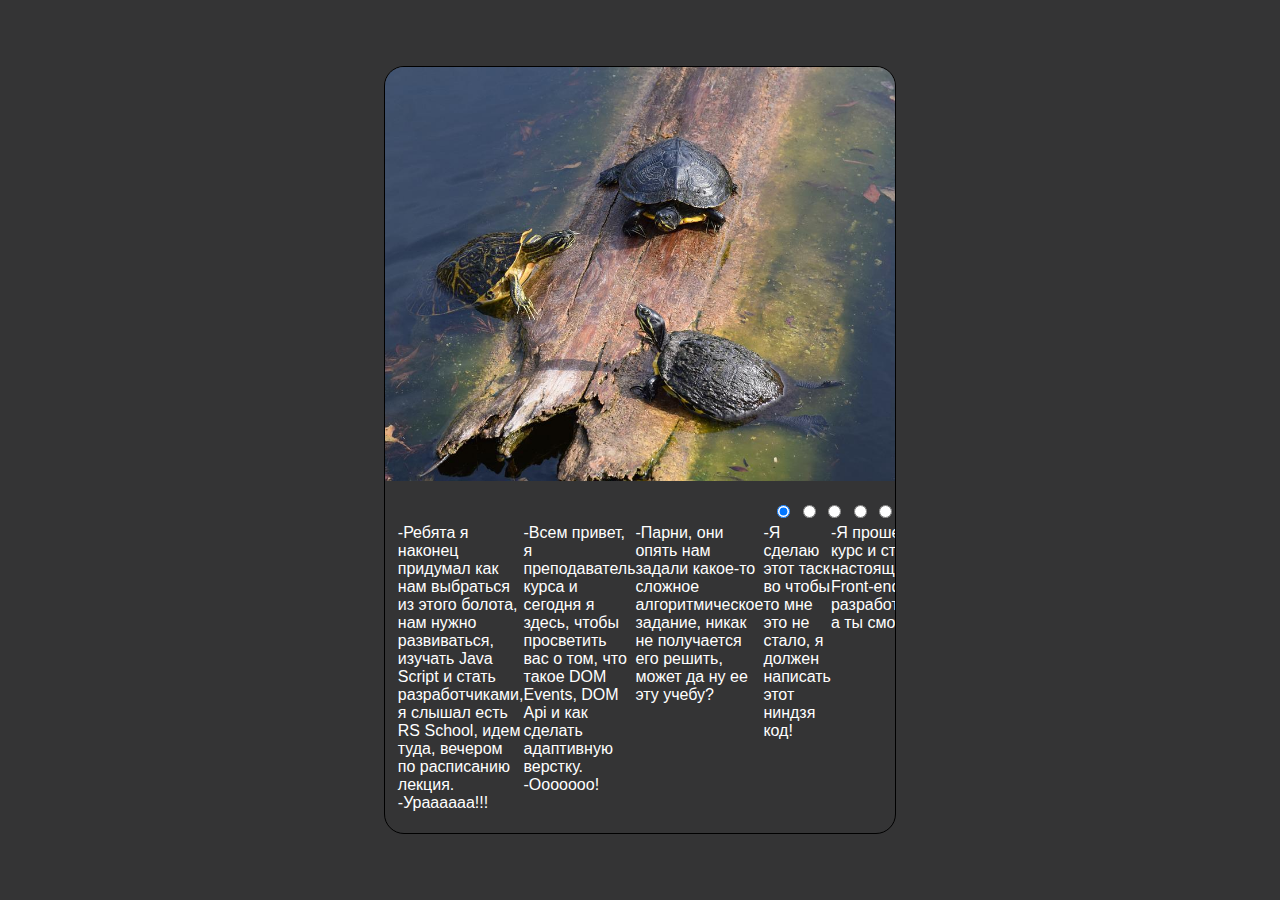
<file: index.html>
<!DOCTYPE html>
<html lang="en">
<head>
	<meta charset="UTF-8">
	<meta http-equiv="X-UA-Compatible" content="IE=edge">
	<meta name="viewport" content="width=device-width, initial-scale=1.0">
	<title>cssMemSlider</title>
	<link rel="stylesheet" type="text/css" href="./style.css">
</head>
<body>

	<article>
		<div class="slides">
				<div class="img"><img src="./img/1.jpg" alt="images"></div>
				<div class="img"><img src="./img/2.jpg" alt="images"></div>
				<div class="img"><img src="./img/3.jpg" alt="images"></div>
				<div class="img"><img src="./img/4.jpg" alt="images"></div>
				<div class="img"><img src="./img/5.jpg" alt="images"></div>
		</div>

		<div class="wrapper">
			<div class="text">
				<h4>-Ребята я наконец  придумал как нам выбраться из этого болота, нам нужно развиваться,
					изучать Java Script и стать разработчиками, я слышал есть RS School, идем туда,
					 вечером по расписанию лекция.<br>-Ураааааа!!!
			   </h4>

			   <h4> -Всем привет, я преподаватель курса и сегодня я здесь, чтобы просветить вас о том, 
				что такое DOM Events, DOM Api и как сделать адаптивную верстку.<br>-Ооооооо!
			</h4>

			<h4>
				-Парни, они опять нам задали какое-то сложное алгоритмическое задание, никак не получается его решить, 
				может да ну ее эту учебу?
			</h4>

			<h4>
				-Я сделаю этот таск во чтобы то мне это не стало, я должен написать этот ниндзя код!
			</h4>

			<h4>
				-Я прошел этот курс и стал настоящим Front-end разработчиком, а ты сможешь?
			</h4>
	
			</div>

		

			<div class="buttons">
				<input id="slide1" type="radio" checked name="page">
				<input id="slide2" type="radio" name="page" >
				<input type="radio" name="page" >
				<input type="radio" name="page" >
				<input type="radio" name="page" >
			</div>
		</div>

	</article>
	
</body>
</html>
</file>
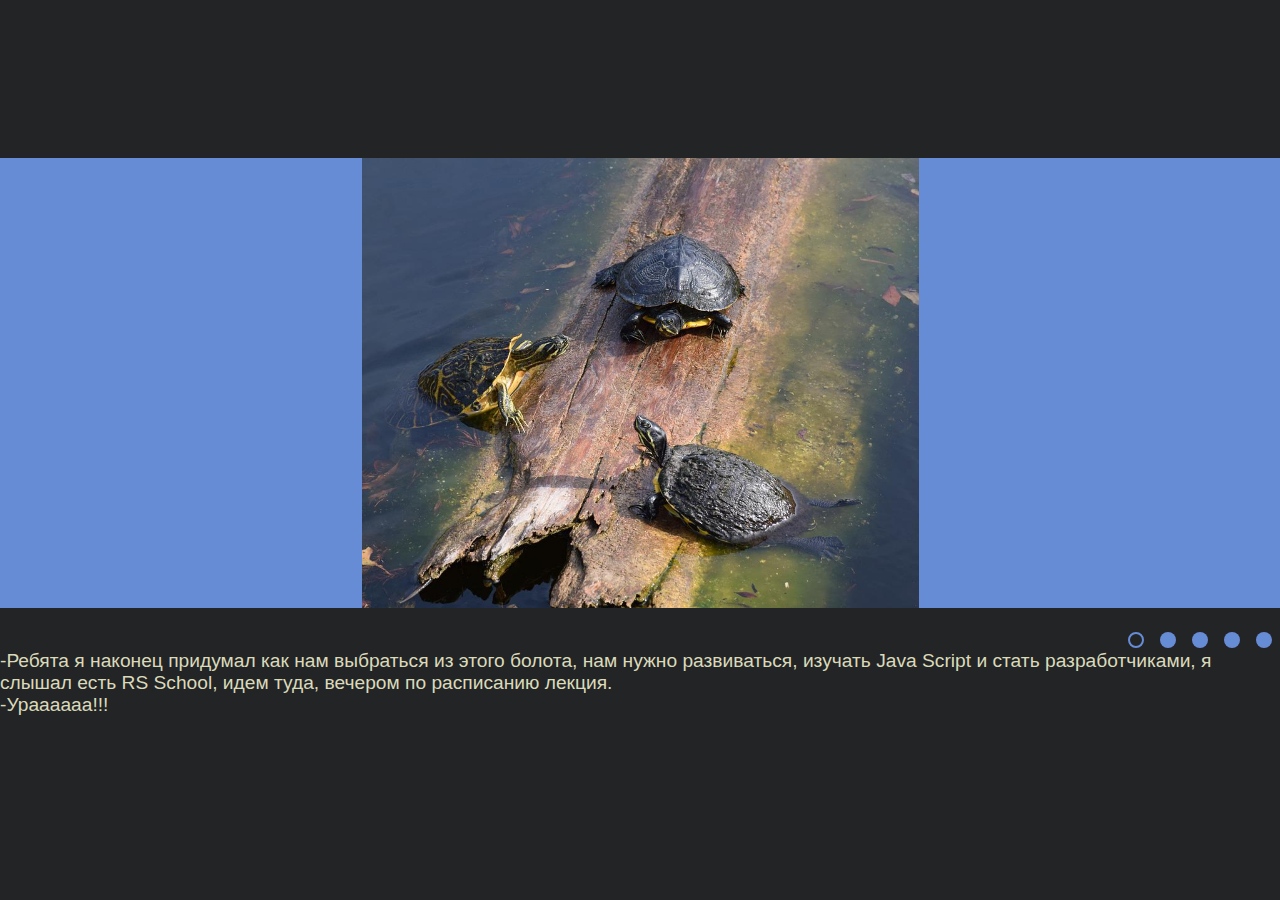
<file: cssMemSlider/index.html>
<!DOCTYPE html>
<html lang="ru">
<head>
  <meta charset="UTF-8">
  <meta http-equiv="X-UA-Compatible" content="IE=edge">
  <meta name="viewport" content="width=device-width, initial-scale=1.0">
  <link rel="stylesheet" href="./style.css">
  <title>cssMemSlider</title>
</head>
<body>

  <article class="slider">

    <input type="radio" name="page" id="slide1" checked>
    <input type="radio" name="page" id="slide2">
    <input type="radio" name="page" id="slide3">
    <input type="radio" name="page" id="slide4">
    <input type="radio" name="page" id="slide5">
    
	
	<div class="photo">
      <div class="image photo1"></div>
      <div class="image photo2"></div>
      <div class="image photo3"></div>
      <div class="image photo4"></div>
      <div class="image photo5"></div>
    </div>



    <div class="textcontent">

      <h4 >
		  -Ребята я наконец  придумал как нам выбраться из этого болота, нам нужно развиваться,
		изучать Java Script и стать разработчиками, я слышал есть RS School, идем туда,
		 вечером по расписанию лекция.<br>-Ураааааа!!!
		</h4>

      <h4 >
		   -Всем привет, я преподаватель курса и сегодня я здесь, чтобы просветить вас о том, 
		что такое DOM Events, DOM Api и как сделать адаптивную верстку.<br>-Ооооооо!
	</h4>

      <h4 >
		  -Парни, они опять нам задали какое-то сложное алгоритмическое задание, никак не получается его решить, 
		может да ну ее эту учебу?
	</h4>

      <h4 >
		  -Я сделаю этот таск во чтобы то мне это не стало, я должен написать этот ниндзя код!
		</h4>

	  <h4>
		-Я прошел этот курс и стал настоящим Front-end разработчиком, а ты сможешь?
	</h4>
      
    </div>


    <div class="nextslide">

      <label class="page page-1" for="slide1">
        <span class="pagespan"></span>
      </label>

      <label class="page page-2" for="slide2">
        <span class="pagespan"></span>
      </label>

      <label class="page page-3" for="slide3">
        <span class="pagespan"></span>
      </label>

      <label class="page page-4" for="slide4">
        <span class="pagespan"></span>
      </label>

      <label class="page page-5" for="slide5">
        <span class="pagespan"></span>
      </label>

    </div>

    </article>
	
</body>
</html>
</file>
<file: style.css>
* {
	box-sizing: border-box;
}

body, html {
	margin: 0;
	padding: 0;
	width: 100%;
	height: 100%;
}

body {
	display: flex;
	justify-content: center;
	align-items: center;
	background-color: #343435;
	font-family: Arial, sans-serif;
}

article {
	display: flex;
	flex-direction: column;
	column-gap: 2vw;
	  width: 40vw;
	  height: auto;
	  border: black solid 1px;
	  border-radius: 20px;
	  overflow: hidden;
}

.slides {
	display: flex;
}

.wrapper {
	display: flex;
	justify-content: space-between;
}

.text {
	display:flex;
	padding-left: 1vw;
	width: 70%;
}

h4 {
	color: white;
	font-weight: lighter;
}

.img {
	width: 40vw;
	  height: 34vw;
}

.img>img{
	  width: 40vw;
	  height: auto;
}



.buttons {
	z-index: 2;
}

.buttons > slide1:checked ~ text > h4:nth-child(2n) {
	display: none;
}
</file>
<file: cssMemSlider/style.css>
* {
	box-sizing: border-box;
  }
  
  body, html {
	width: 100%;
	height: 100%;
	margin: 0;
	padding: 0;
  }
  
  body {
	background-color: #232425;
	font-family: Arial, sans-serif;
	display: flex;
	justify-content: center;
	align-items: center;
  }
  
  .slider {
	column-gap: 1rem;
	width: var(--start);
	overflow: hidden;
	display: grid;
	grid-template-columns: calc(80% - 1rem) 20%;
	grid-template-rows: auto auto;
	row-gap: 1rem;
  }
  
  .photo {
	width: calc(var(--start) * 5);
	height: 50vh;
	transition: 0.5s ;
	grid-row: 1 / 2;
	display: flex;
  }

  .photo1 {
	background-image: url("./img/1.jpg");
  }
  
  .photo2 {
	background-image: url("./img/2.jpg");
  }
  
  .photo3 {
	background-image: url("./img/3.jpg");
  }
  
  .photo4 {
	background-image: url("./img/4.jpg");
  }

  .photo5 {
	background-image: url("./img/5.jpg");
  }

  input {
	display: none;
  }
  
  .image {
	width: 100%;
	height: 100%;
	display: block;
	background-size: contain;
	background-position: center;
	background-color:#678cd6;
	background-repeat: no-repeat;
  }
  
 
  
  .page {
	padding: 0.5rem;
	border-radius: 50%;
	cursor: pointer;
	display: flex;
	justify-content: center;
	align-items: center;
  }
  
  .page:hover .pagespan {
	background-color: #dadabb;
	transition:  0.6s ease-in-out;
  }
  
  .pagespan {
	width: 1rem;
	height: 1rem;
	border-radius: 50%;
	background-color: #678cd6;
	transition:  0.6s ease-in-out;
  }
 
  
  .textcontent {
	width: calc(var(--start) * 5);
	color: #dadabb;
	transform: translateX(calc(var(--start) * -5));
	transition: transform 0.5s ease-in-out;
	display: flex;
	grid-row: 2 / 3;
	grid-column: 1 / 2;
	align-self: start;
	
  }

  h4 {
	  font-weight: lighter;
  }
  
  .nextslide {
	display: flex;
	justify-content: flex-end;
	align-self: start;
	width: 100%;
	z-index: 2;
	grid-row: 2 / 3;
	grid-column: 2 / 3;
  }

  .textcontent h4 {
	width: 100%;
	font-size: 1.2rem;
	transition: transform 0.5s ease-in-out;
  }

  #slide1:checked ~ .nextslide  .page-1  span {
	  border: 2px solid #678cd6;
	  transition: 0.5s ease-in-out;
	  background-color: transparent;
  }
  
  #slide1:checked ~ .nextslide  .page-1:hover span {
	border-color: #dadabb;
	transition: 0.5s ease-in-out;
  }
  
  #slide2:checked ~ .nextslide  .page-2  span {
	  border: 2px solid #678cd6;
	  transition: 0.5s ease-in-out;
	  background-color: transparent;
  }
  
  #slide2:checked ~ .nextslide  .page-2:hover span {
	border-color: #dadabb;
	transition: 0.5s ease-in-out;
  }
  
  #slide3:checked ~ .nextslide  .page-3  span {
	  border: 2px solid #678cd6;
	  transition: 0.5s ease-in-out;
	  background-color: transparent;
  }
  
  #slide3:checked ~ .nextslide  .page-3:hover span {
	border-color: #dadabb;
	transition: 0.5s ease-in-out;
  }
  
  #slide4:checked ~ .nextslide  .page-4  span {
	  border: 2px solid #678cd6;
	  transition: 0.5s ease-in-out;
	  background-color: transparent;
  }
  
  #slide4:checked ~ .nextslide  .page-4:hover span {
	border-color: #dadabb;
	transition: 0.5s ease-in-out;
  }


  #slide5:checked ~ .nextslide  .page-5  span {
	  border: 2px solid #678cd6;
	  transition: 0.5s ease-in-out;
	  background-color: transparent;
  }
  
  #slide5:checked ~ .nextslide  .page-5:hover span {
	border-color: #dadabb;
	transition: 0.5s ease-in-out;
  }

  #slide1:checked ~ .textcontent {
	transform: translateX(0);
	transition: transform 0.7s ease-in-out;
  }
  
  #slide2:checked ~ .textcontent {
	transform: translateX(-20%);
	transition: transform 0.7s ease-in-out;
  }
  
  #slide3:checked ~ .textcontent {
	transform: translateX(-40%);
	transition: transform 0.7s ease-in-out;
  }
  
  #slide4:checked ~ .textcontent {
	transform: translateX(-60%);
	transition: transform 0.7s ease-in-out;
  }


  #slide5:checked ~ .textcontent {
	transform: translateX(-80%);
	transition: transform 0.7s ease-in-out;
  }

  #slide1:checked ~ .photo {
	transform: translateX(0);
	transition: transform 0.7s ease-in-out;
  }
  
  #slide2:checked ~ .photo {
	transform: translateX(-20%);
	transition: transform 0.7s ease-in-out;
  }
  
  #slide3:checked ~ .photo {
	transform: translateX(-40%);
	transition: transform 0.7s ease-in-out;
  }
  
  #slide4:checked ~ .photo {
	transform: translateX(-60%);
	transition: transform 0.7s ease-in-out;
  }

  #slide5:checked ~ .photo {
	transform: translateX(-80%);
	transition: transform 0.7s ease-in-out;
  }

  @media (max-width: 1024px) {
	.pagespan {
	  width: 1rem;
	  height: 1rem;
	}
  }
  
  @media (max-width: 768px) {
	.slider {
	  display: flex;
	  flex-direction: column;
	}
  
	.textcontent {
	  order: 1;
	}
  
	.nextslide {
	  justify-content: center;
	}

	:root {
		--start: 90vw;
	}
  }
  :root {
	--start: 100vw;
}
</file>
